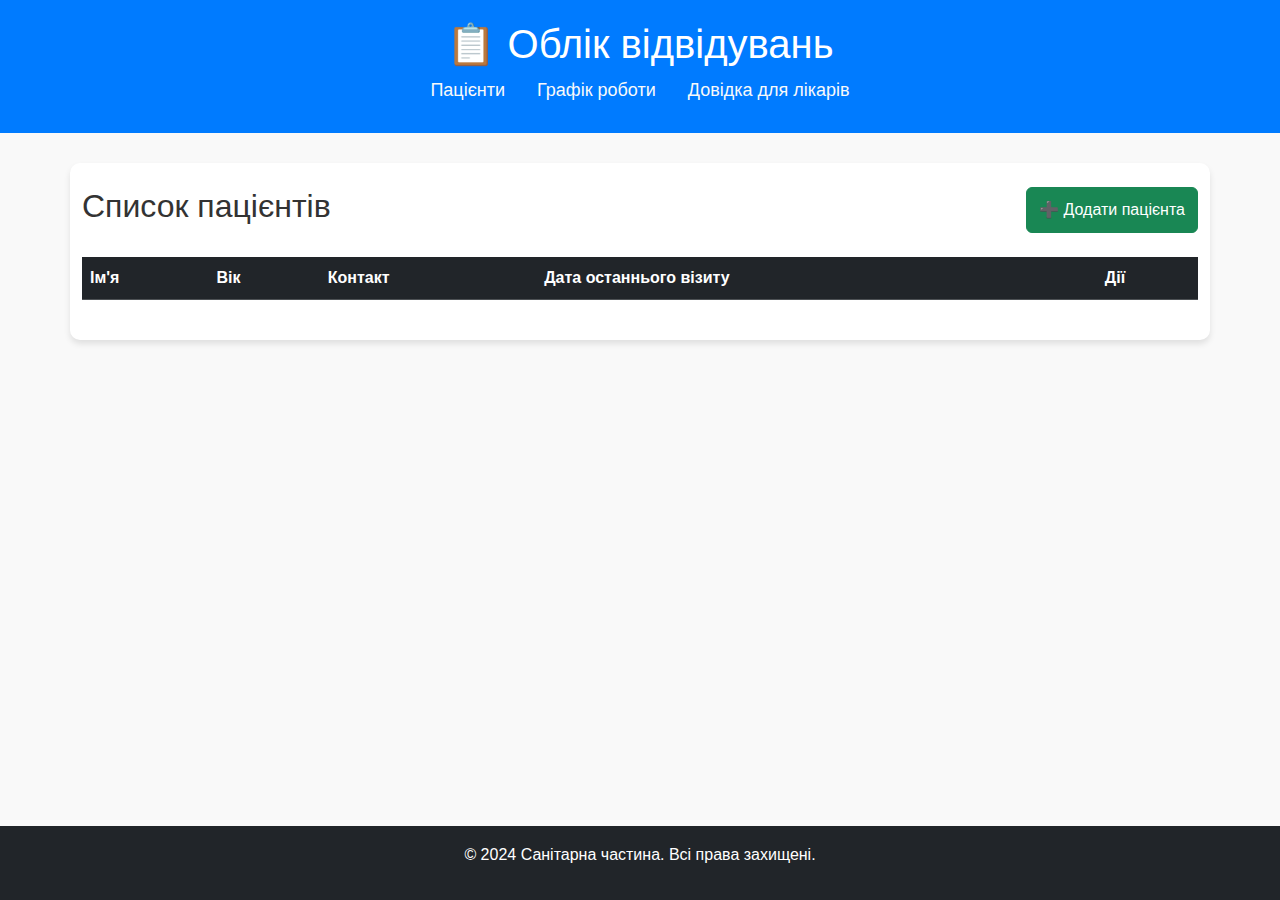
<file: index.html>
<!DOCTYPE html>
<html lang="uk">
<head>
  <meta charset="UTF-8">
  <meta name="viewport" content="width=device-width, initial-scale=1.0">
  <title>Список пацієнтів</title>
  <link rel="stylesheet" href="https://cdn.jsdelivr.net/npm/bootstrap@5.3.0/dist/css/bootstrap.min.css">
  <link rel="stylesheet" href="styles.css">
</head>
<body>
    <header>
        <h1>📋 Облік відвідувань</h1>
        <nav class="nav justify-content-center">
          <a class="nav-link text-light" href="index.html">Пацієнти</a>
          <a class="nav-link text-light" href="schedule.html">Графік роботи</a>
          <a class="nav-link text-light" href="info.html">Довідка для лікарів</a>
        </nav>
      </header>
      <main class="container py-4">
        <div class="d-flex justify-content-between mb-4">
          <h2>Список пацієнтів</h2>
          <button id="add-patient-btn" class="btn btn-success">➕ Додати пацієнта</button>
        </div>
        <div class="table-responsive">
          <table id="patients-table" class="table table-striped">
            <thead class="table-dark">
              <tr>
                <th>Ім'я</th>
                <th>Вік</th>
                <th>Контакт</th>
                <th>Дата останнього візиту</th>
                <th>Дії</th>
              </tr>
            </thead>
            <tbody>
              <!-- Дані заповнюються динамічно -->
            </tbody>
          </table>
        </div>
      </main>
  <!-- Модальне вікно -->
  <div class="modal fade" id="patient-modal" tabindex="-1" aria-hidden="true">
    <div class="modal-dialog">
      <form id="patient-form" class="modal-content">
        <div class="modal-header">
          <h5 class="modal-title">Додати пацієнта</h5>
          <button type="button" class="btn-close" data-bs-dismiss="modal" aria-label="Close"></button>
        </div>
        <div class="modal-body">
          <div class="mb-3">
            <label for="patient-name" class="form-label">Ім'я</label>
            <input type="text" id="patient-name" class="form-control" required>
          </div>
          <div class="mb-3">
            <label for="patient-age" class="form-label">Вік</label>
            <input type="number" id="patient-age" class="form-control" required>
          </div>
          <div class="mb-3">
            <label for="patient-contact" class="form-label">Контакт</label>
            <input type="text" id="patient-contact" class="form-control" required>
          </div>
          <div class="mb-3">
            <label for="patient-visit" class="form-label">Дата останнього візиту</label>
            <input type="date" id="patient-visit" class="form-control" required>
          </div>
          <div class="mb-3">
            <label for="patient-disease" class="form-label">Хвороба</label>
            <textarea id="patient-disease" class="form-control" rows="3"></textarea>
          </div>
        </div>
        <div class="modal-footer">
          <button type="button" class="btn btn-secondary" data-bs-dismiss="modal">Закрити</button>
          <button type="submit" class="btn btn-primary">Зберегти</button>
        </div>
      </form>
    </div>
  </div>
  <footer class="text-center bg-dark text-white py-3 fixed-bottom">
    <p>© 2024 Санітарна частина. Всі права захищені.</p>
  </footer>
  <script src="https://cdn.jsdelivr.net/npm/bootstrap@5.3.0/dist/js/bootstrap.bundle.min.js"></script>
  <script src="script.js"></script>
</body>
</html>
</file>
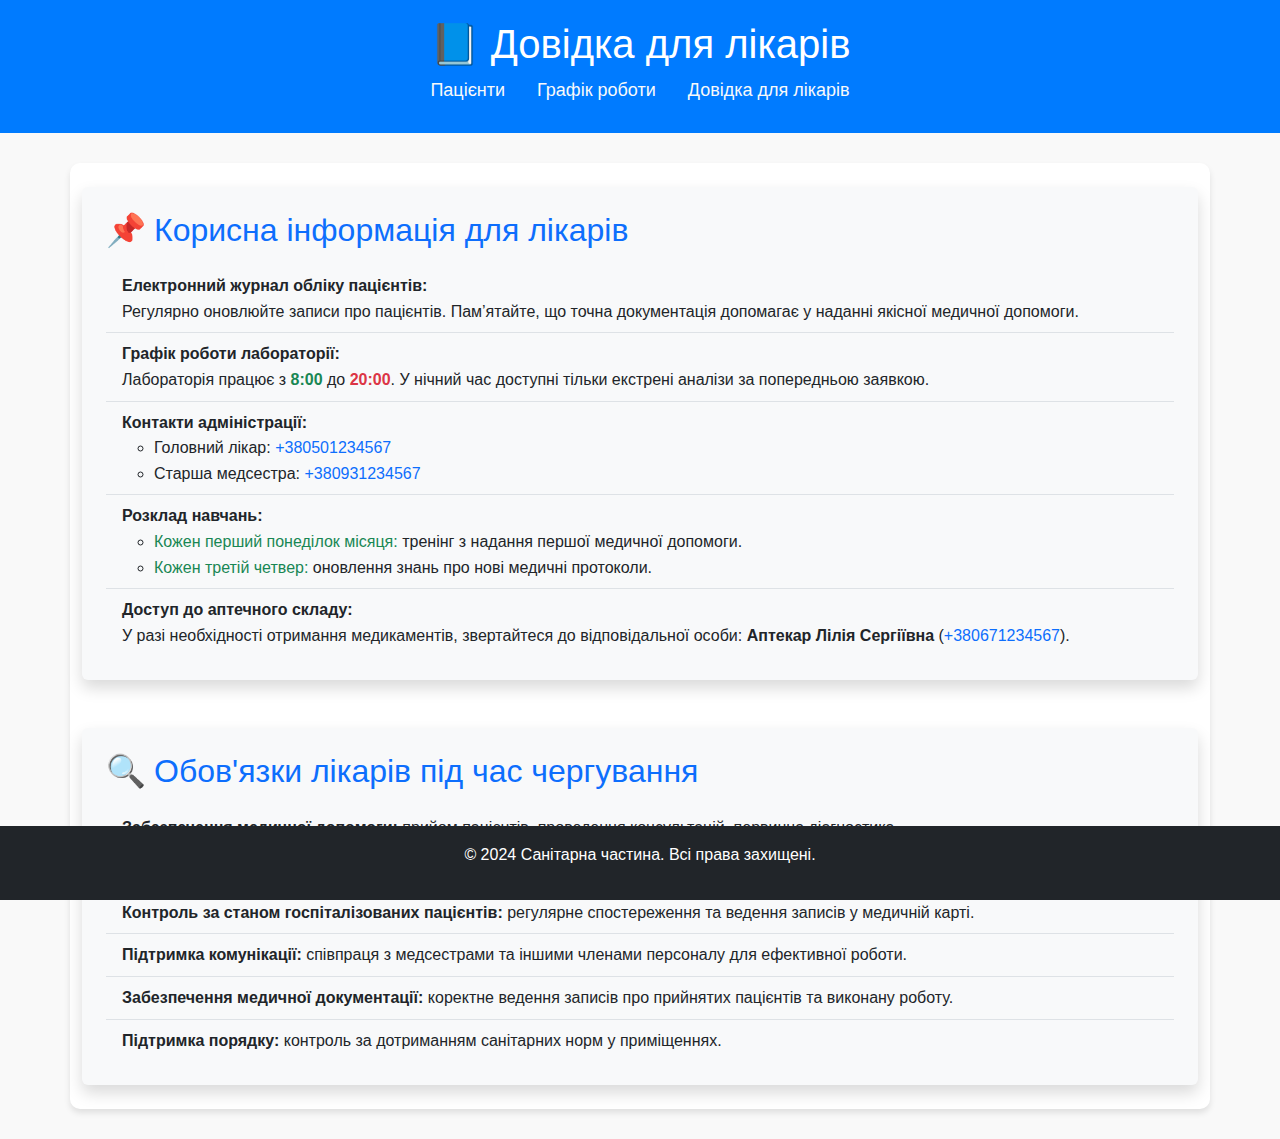
<file: info.html>
<!DOCTYPE html>
<html lang="en">
<head>
  <meta charset="UTF-8">
  <meta name="viewport" content="width=device-width, initial-scale=1.0">
  <title>Довідка для лікарів</title>
  <link href="https://cdn.jsdelivr.net/npm/bootstrap@5.3.0/dist/css/bootstrap.min.css" rel="stylesheet">
  <link rel="stylesheet" href="styles.css">
</head>
<body>
  <header>
    <h1>📘 Довідка для лікарів</h1>
    <nav class="nav justify-content-center">
      <a class="nav-link text-light" href="index.html">Пацієнти</a>
      <a class="nav-link text-light" href="schedule.html">Графік роботи</a>
      <a class="nav-link text-light" href="info.html">Довідка для лікарів</a>
    </nav>
  </header>
  <main class="container py-4">
  <!-- Корисна інформація -->
  <section class="mb-5">
    <div class="p-4 bg-light shadow rounded">
      <h2 class="text-primary mb-3">
        <span class="me-2">📌</span>Корисна інформація для лікарів
      </h2>
      <ul class="list-group list-group-flush">
        <li class="list-group-item bg-transparent">
          <strong>Електронний журнал обліку пацієнтів:</strong><br>
          Регулярно оновлюйте записи про пацієнтів. Пам’ятайте, що точна документація допомагає у наданні якісної медичної допомоги.
        </li>
        <li class="list-group-item bg-transparent">
          <strong>Графік роботи лабораторії:</strong><br>
          Лабораторія працює з <span class="fw-bold text-success">8:00</span> до <span class="fw-bold text-danger">20:00</span>. У нічний час доступні тільки екстрені аналізи за попередньою заявкою.
        </li>
        <li class="list-group-item bg-transparent">
          <strong>Контакти адміністрації:</strong><br>
          <ul class="mb-0">
            <li>Головний лікар: <a href="tel:+380501234567" class="text-decoration-none text-primary">+380501234567</a></li>
            <li>Старша медсестра: <a href="tel:+380931234567" class="text-decoration-none text-primary">+380931234567</a></li>
          </ul>
        </li>
        <li class="list-group-item bg-transparent">
          <strong>Розклад навчань:</strong><br>
          <ul class="mb-0">
            <li><span class="text-success">Кожен перший понеділок місяця:</span> тренінг з надання першої медичної допомоги.</li>
            <li><span class="text-success">Кожен третій четвер:</span> оновлення знань про нові медичні протоколи.</li>
          </ul>
        </li>
        <li class="list-group-item bg-transparent">
          <strong>Доступ до аптечного складу:</strong><br>
          У разі необхідності отримання медикаментів, звертайтеся до відповідальної особи: <span class="fw-bold">Аптекар Лілія Сергіївна</span> (<a href="tel:+380671234567" class="text-decoration-none text-primary">+380671234567</a>).
        </li>
      </ul>
    </div>
  </section>

  <!-- Обов'язки лікарів -->
  <section>
    <div class="p-4 bg-light shadow rounded">
      <h2 class="text-primary mb-3">
        <span class="me-2">🔍</span>Обов'язки лікарів під час чергування
      </h2>
      <ul class="list-group list-group-flush">
        <li class="list-group-item bg-transparent">
          <strong>Забезпечення медичної допомоги:</strong> прийом пацієнтів, проведення консультацій, первинна діагностика.
        </li>
        <li class="list-group-item bg-transparent">
          <strong>Надання невідкладної допомоги:</strong> оперативне реагування на екстрені випадки.
        </li>
        <li class="list-group-item bg-transparent">
          <strong>Контроль за станом госпіталізованих пацієнтів:</strong> регулярне спостереження та ведення записів у медичній карті.
        </li>
        <li class="list-group-item bg-transparent">
          <strong>Підтримка комунікації:</strong> співпраця з медсестрами та іншими членами персоналу для ефективної роботи.
        </li>
        <li class="list-group-item bg-transparent">
          <strong>Забезпечення медичної документації:</strong> коректне ведення записів про прийнятих пацієнтів та виконану роботу.
        </li>
        <li class="list-group-item bg-transparent">
          <strong>Підтримка порядку:</strong> контроль за дотриманням санітарних норм у приміщеннях.
        </li>
      </ul>
    </div>
  </section>
</main>
<footer class="text-center bg-dark text-white py-3 fixed-bottom">
  <p>© 2024 Санітарна частина. Всі права захищені.</p>
</footer>
</body>
</html>
</file>
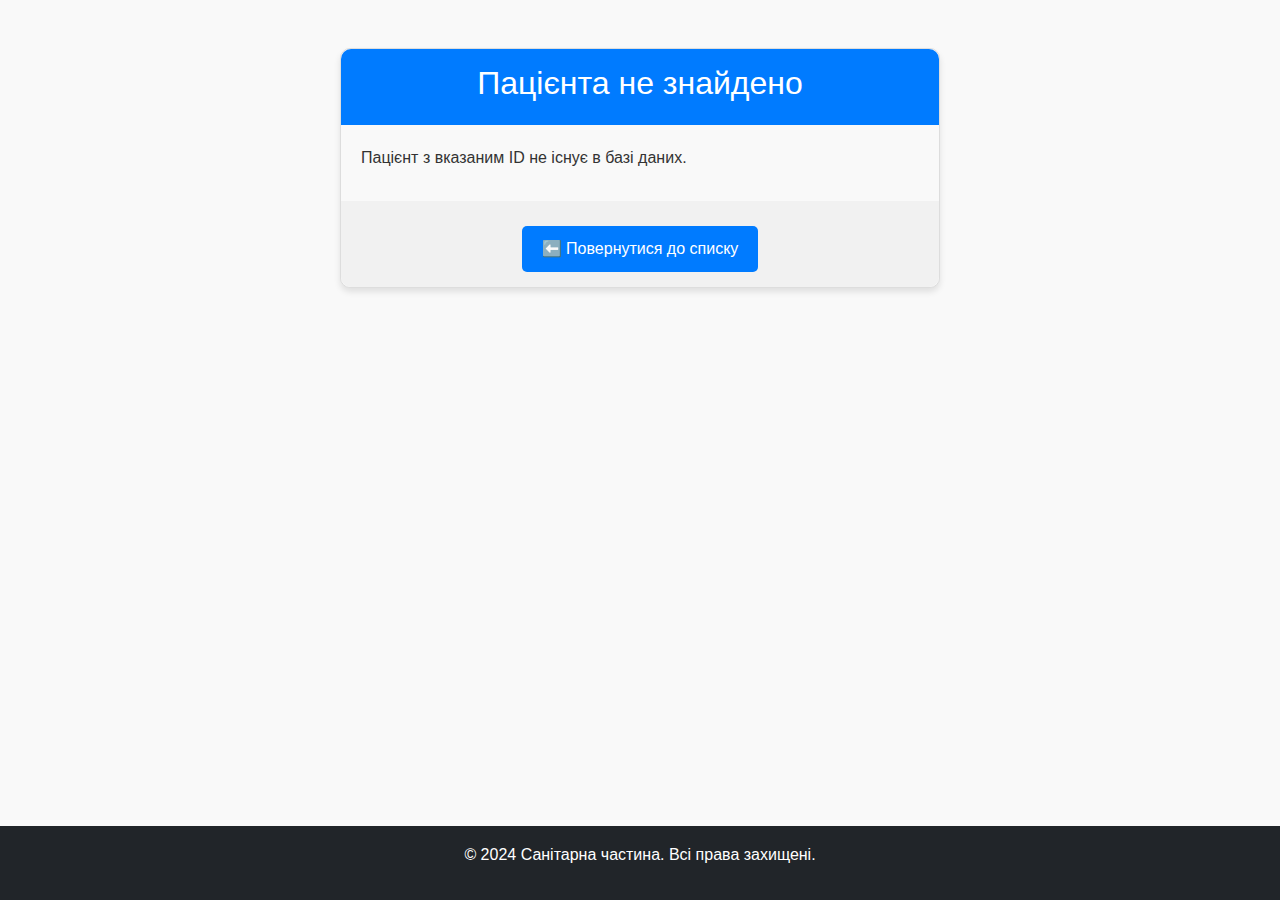
<file: patient.html>
<!DOCTYPE html>
<html lang="uk">
<head>
  <meta charset="UTF-8">
  <meta name="viewport" content="width=device-width, initial-scale=1.0">
  <title>Інформація про пацієнта</title>
  <link rel="stylesheet" href="https://cdn.jsdelivr.net/npm/bootstrap@5.3.0/dist/css/bootstrap.min.css">
  <link rel="stylesheet" href="styles.css">
</head>
<body>
  <div class="container mt-5">
    <div class="patient-card">
      <div id="patient-info">
        <!-- Інформація про пацієнта завантажується тут -->
      </div>
    </div>
  </div>

  <script>
    const patients = JSON.parse(localStorage.getItem("patients")) || [];
    const params = new URLSearchParams(window.location.search);
    const patientId = Number(params.get("id"));
    const patient = patients.find(p => p.id === patientId);

    const patientInfo = document.getElementById("patient-info");

    if (patient) {
      patientInfo.innerHTML = `
        <div class="patient-header">
          <h2>${patient.name}</h2>
        </div>
        <div class="patient-content">
          <p><strong>Вік:</strong> ${patient.age}</p>
          <p><strong>Контакт:</strong> ${patient.contact}</p>
          <p><strong>Останній візит:</strong> ${new Date(patient.lastVisit).toLocaleDateString("uk-UA")}</p>
          <p><strong>Хвороба:</strong> ${patient.disease || "Інформація відсутня"}</p>
        </div>
        <div class="patient-footer">
          <a href="index.html" class="btn-back">⬅️ Повернутися до списку</a>
        </div>
      `;
    } else {
      patientInfo.innerHTML = `
        <div class="patient-header">
          <h2>Пацієнта не знайдено</h2>
        </div>
        <div class="patient-content">
          <p>Пацієнт з вказаним ID не існує в базі даних.</p>
        </div>
        <div class="patient-footer">
          <a href="index.html" class="btn-back">⬅️ Повернутися до списку</a>
        </div>
      `;
    }
  </script>
  <footer class="text-center bg-dark text-white py-3 fixed-bottom">
    <p>© 2024 Санітарна частина. Всі права захищені.</p>
</footer>
</body>
</html>
</file>
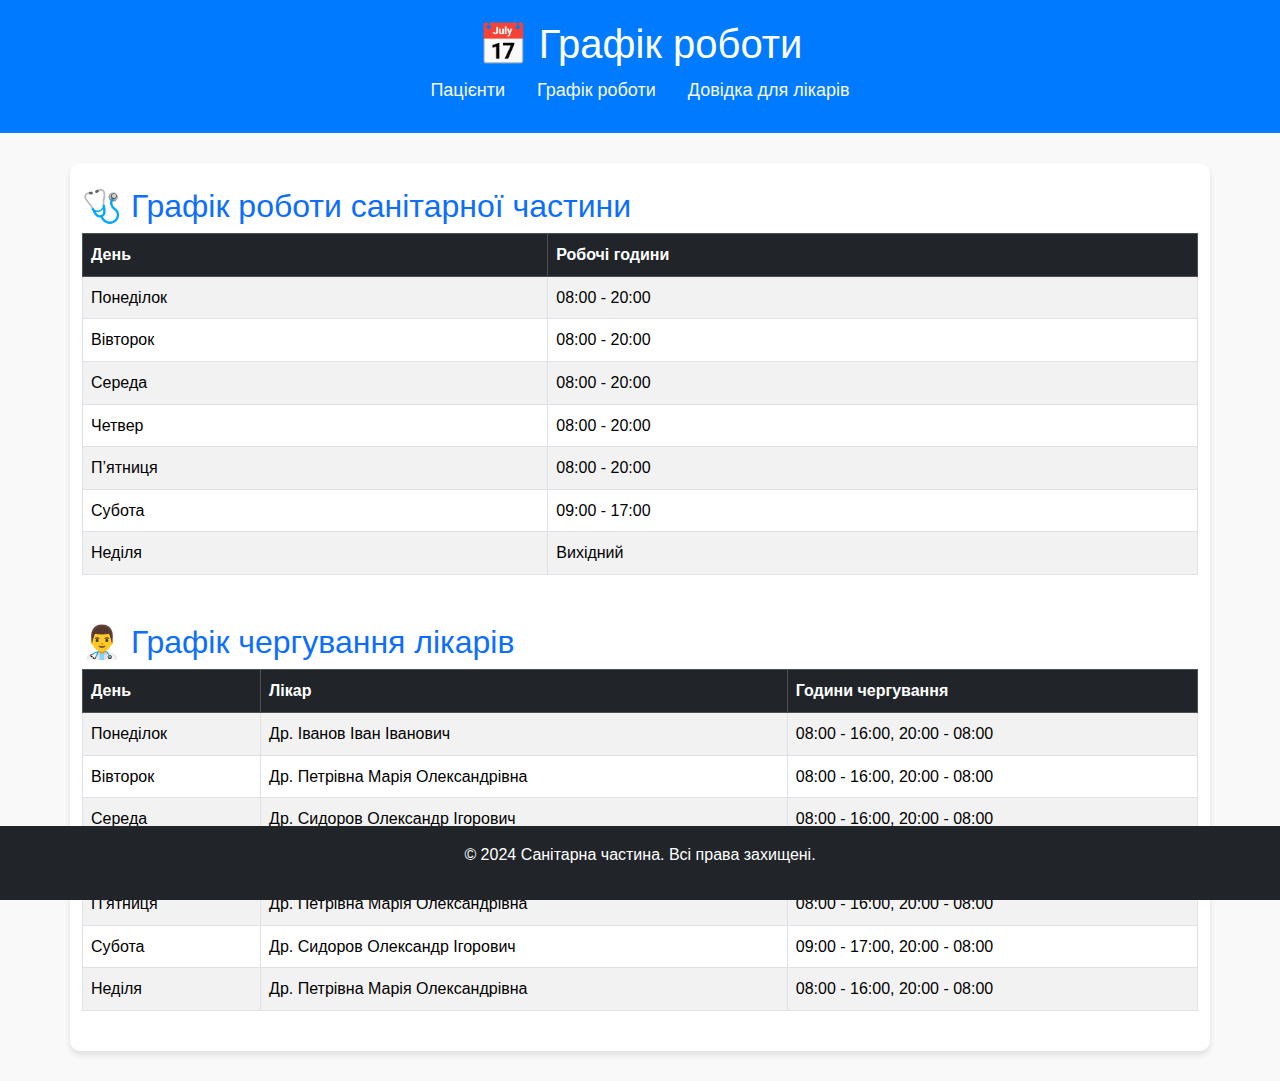
<file: schedule.html>
<!DOCTYPE html>
<html lang="en">
<head>
  <meta charset="UTF-8">
  <meta name="viewport" content="width=device-width, initial-scale=1.0">
  <title>Графік роботи</title>
  <link href="https://cdn.jsdelivr.net/npm/bootstrap@5.3.0/dist/css/bootstrap.min.css" rel="stylesheet">
  <link rel="stylesheet" href="styles.css">
</head>
<body>
  <header>
    <h1>📅 Графік роботи</h1>
    <nav class="nav justify-content-center">
      <a class="nav-link text-light" href="index.html">Пацієнти</a>
      <a class="nav-link text-light" href="schedule.html">Графік роботи</a>
      <a class="nav-link text-light" href="info.html">Довідка для лікарів</a>
    </nav>
  </header>
  <main class="container py-4">
    <section class="mb-5">
      <h2 class="text-primary">🩺 Графік роботи санітарної частини</h2>
      <table class="table table-striped table-bordered">
        <thead class="table-dark">
          <tr>
            <th>День</th>
            <th>Робочі години</th>
          </tr>
        </thead>
        <tbody>
          <tr>
            <td>Понеділок</td>
            <td>08:00 - 20:00</td>
          </tr>
          <tr>
            <td>Вівторок</td>
            <td>08:00 - 20:00</td>
          </tr>
          <tr>
            <td>Середа</td>
            <td>08:00 - 20:00</td>
          </tr>
          <tr>
            <td>Четвер</td>
            <td>08:00 - 20:00</td>
          </tr>
          <tr>
            <td>П’ятниця</td>
            <td>08:00 - 20:00</td>
          </tr>
          <tr>
            <td>Субота</td>
            <td>09:00 - 17:00</td>
          </tr>
          <tr>
            <td>Неділя</td>
            <td>Вихідний</td>
          </tr>
        </tbody>
      </table>
    </section>

    <section>
      <h2 class="text-primary">👨‍⚕️ Графік чергування лікарів</h2>
      <table class="table table-striped table-bordered">
        <thead class="table-dark">
          <tr>
            <th>День</th>
            <th>Лікар</th>
            <th>Години чергування</th>
          </tr>
        </thead>
        <tbody>
          <tr>
            <td>Понеділок</td>
            <td>Др. Іванов Іван Іванович</td>
            <td>08:00 - 16:00, 20:00 - 08:00</td>
          </tr>
          <tr>
            <td>Вівторок</td>
            <td>Др. Петрівна Марія Олександрівна</td>
            <td>08:00 - 16:00, 20:00 - 08:00</td>
          </tr>
          <tr>
            <td>Середа</td>
            <td>Др. Сидоров Олександр Ігорович</td>
            <td>08:00 - 16:00, 20:00 - 08:00</td>
          </tr>
          <tr>
            <td>Четвер</td>
            <td>Др. Іванов Іван Іванович</td>
            <td>08:00 - 16:00, 20:00 - 08:00</td>
          </tr>
          <tr>
            <td>П’ятниця</td>
            <td>Др. Петрівна Марія Олександрівна</td>
            <td>08:00 - 16:00, 20:00 - 08:00</td>
          </tr>
          <tr>
            <td>Субота</td>
            <td>Др. Сидоров Олександр Ігорович</td>
            <td>09:00 - 17:00, 20:00 - 08:00</td>
          </tr>
          <tr>
            <td>Неділя</td>
            <td>Др. Петрівна Марія Олександрівна</td>
            <td>08:00 - 16:00, 20:00 - 08:00</td>
          </tr>
        </tbody>
      </table>
    </section>
  </main>
  <footer class="text-center bg-dark text-white py-3 fixed-bottom">
    <p>© 2024 Санітарна частина. Всі права захищені.</p>
</footer>

  <script src="script.js"></script>
</body>
</html>
</file>
<file: styles.css>
header {
    background-color: #007bff;
    color: white;
    padding: 20px 0;
    text-align: center;
  }
  
  header h1 {
    margin: 0;
  }
  
  header .nav-link {
    color: white;
    font-size: 18px;
    font-weight: 500;
    transition: color 0.3s;
  }
  
  header .nav-link:hover {
    color: #d4e2f0;
  }
  
  .table-container {
    overflow-x: auto;
  }
  
  #patient-details {
    padding: 20px;
    border: 1px solid #ddd;
    border-radius: 5px;
  }
  
  #patient-details h2 {
    margin-top: 0;
  }
  
  #patient-details p {
    font-size: 16px;
    margin: 5px 0;
  }
  /* Загальні стилі */
body {
  font-family: 'Arial', sans-serif;
  margin: 0;
  padding: 0;
  line-height: 1.6;
  background-color: #f9f9f9;
  color: #333;
}

/* Стилі для основного контейнера */
main {
  max-width: 800px;
  margin: 30px auto;
  padding: 20px;
  background-color: #fff;
  border-radius: 10px;
  box-shadow: 0 4px 6px rgba(0, 0, 0, 0.1);
}

/* Заголовки секцій */
.section-title {
  font-size: 1.8rem;
  color: #2c3e50;
  margin-bottom: 15px;
  display: flex;
  align-items: center;
}

.section-title::before {
  content: '';
  display: block;
  width: 5px;
  height: 100%;
  background-color: #3498db;
  margin-right: 10px;
}

/* Список графіків */
.schedule-list, .duty-list {
  display: flex;
  flex-direction: column;
  gap: 10px;
}

.schedule-item, .duty-item {
  padding: 15px;
  background-color: #e3f2fd;
  border-left: 5px solid #3498db;
  border-radius: 5px;
  font-size: 1rem;
}

.schedule-item:hover, .duty-item:hover {
  background-color: #bbdefb;
  cursor: pointer;
  transition: background-color 0.3s ease;
}

/* Роздільник між секціями */
.divider {
  margin: 30px 0;
  border: none;
  border-top: 2px dashed #bbb;
}
.patient-card {
  max-width: 600px;
  margin: 0 auto;
  border: 1px solid #ddd;
  border-radius: 10px;
  background-color: #f9f9f9;
  box-shadow: 0 4px 6px rgba(0, 0, 0, 0.1);
}
.patient-header {
  background-color: #007bff;
  color: #fff;
  padding: 15px;
  border-top-left-radius: 10px;
  border-top-right-radius: 10px;
  text-align: center;
}
.patient-content {
  padding: 20px;
}
.patient-content p {
  margin-bottom: 10px;
}
.patient-footer {
  text-align: center;
  padding: 15px;
  background-color: #f1f1f1;
  border-bottom-left-radius: 10px;
  border-bottom-right-radius: 10px;
}
.btn-back {
  background-color: #007bff;
  color: #fff;
  text-decoration: none;
  padding: 10px 20px;
  border-radius: 5px;
  display: inline-block;
  margin-top: 10px;
}
.btn-back:hover {
  background-color: #0056b3;
}
</file>
